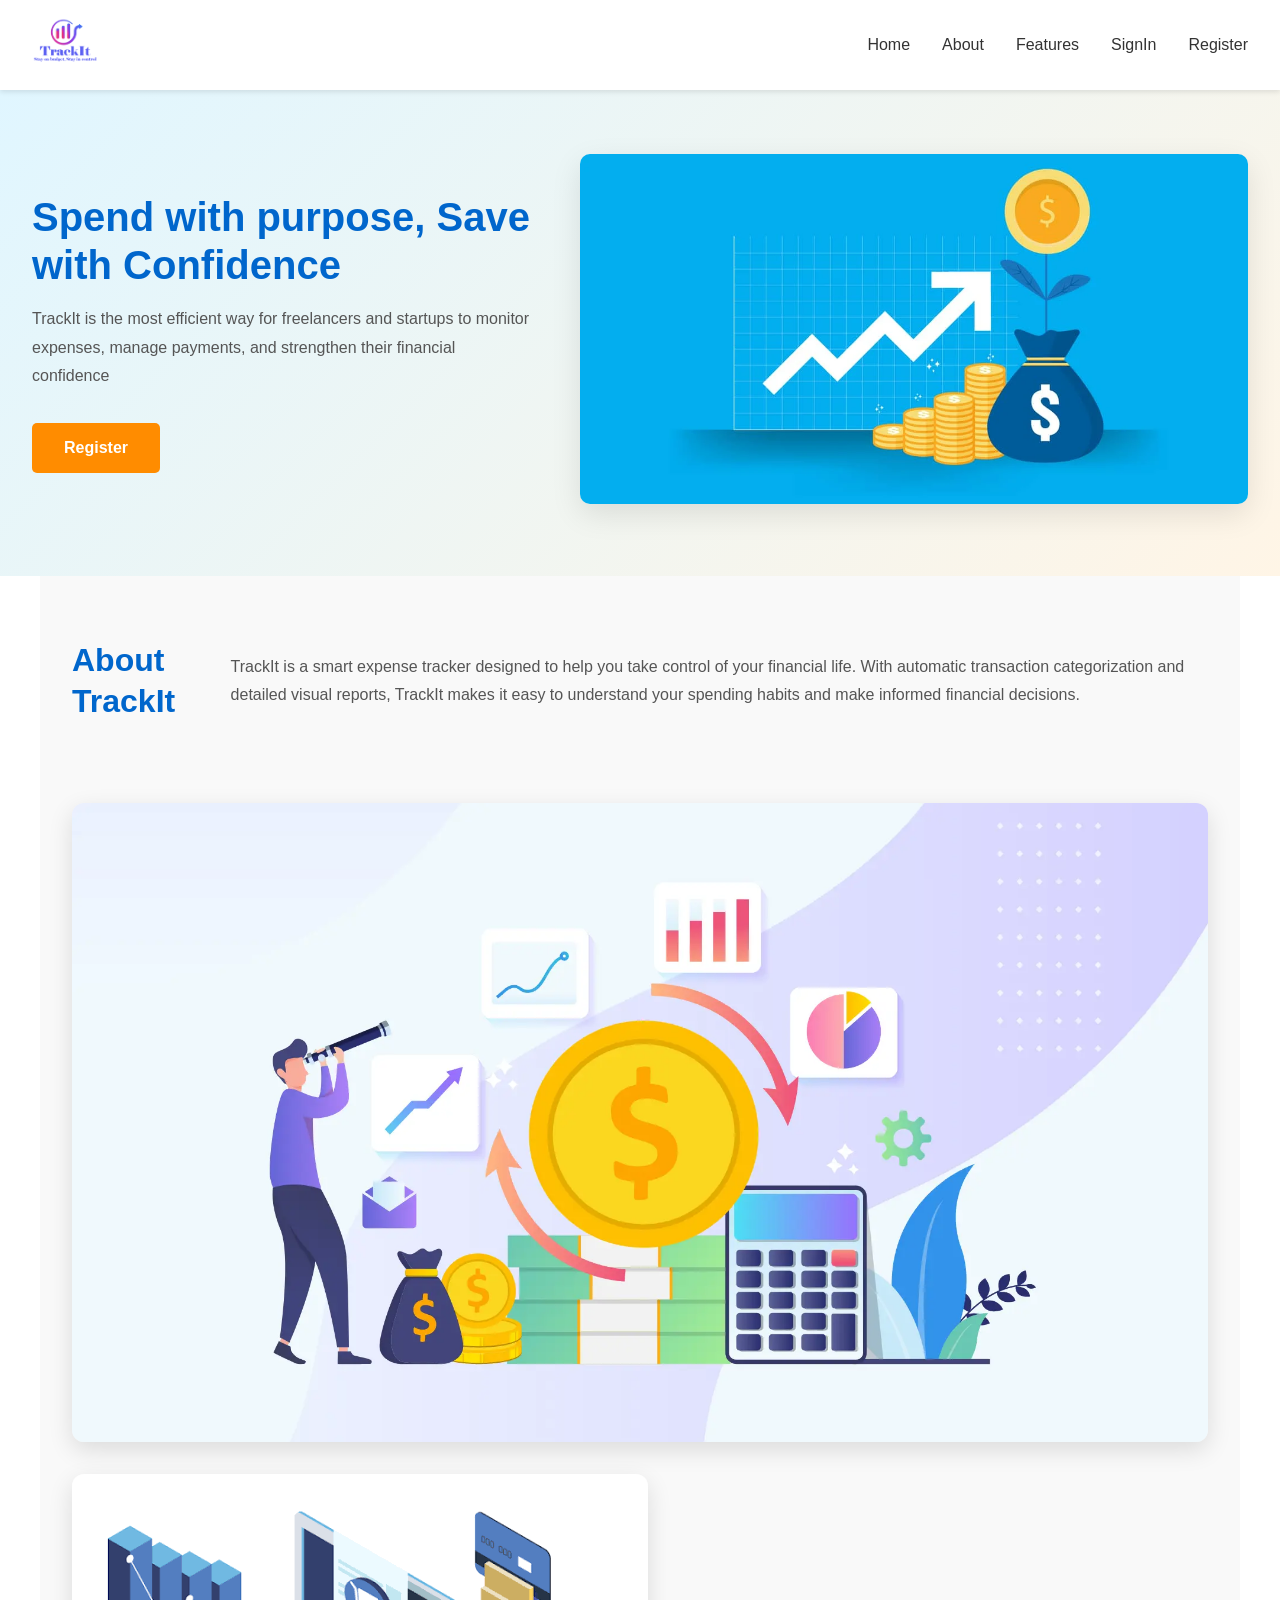
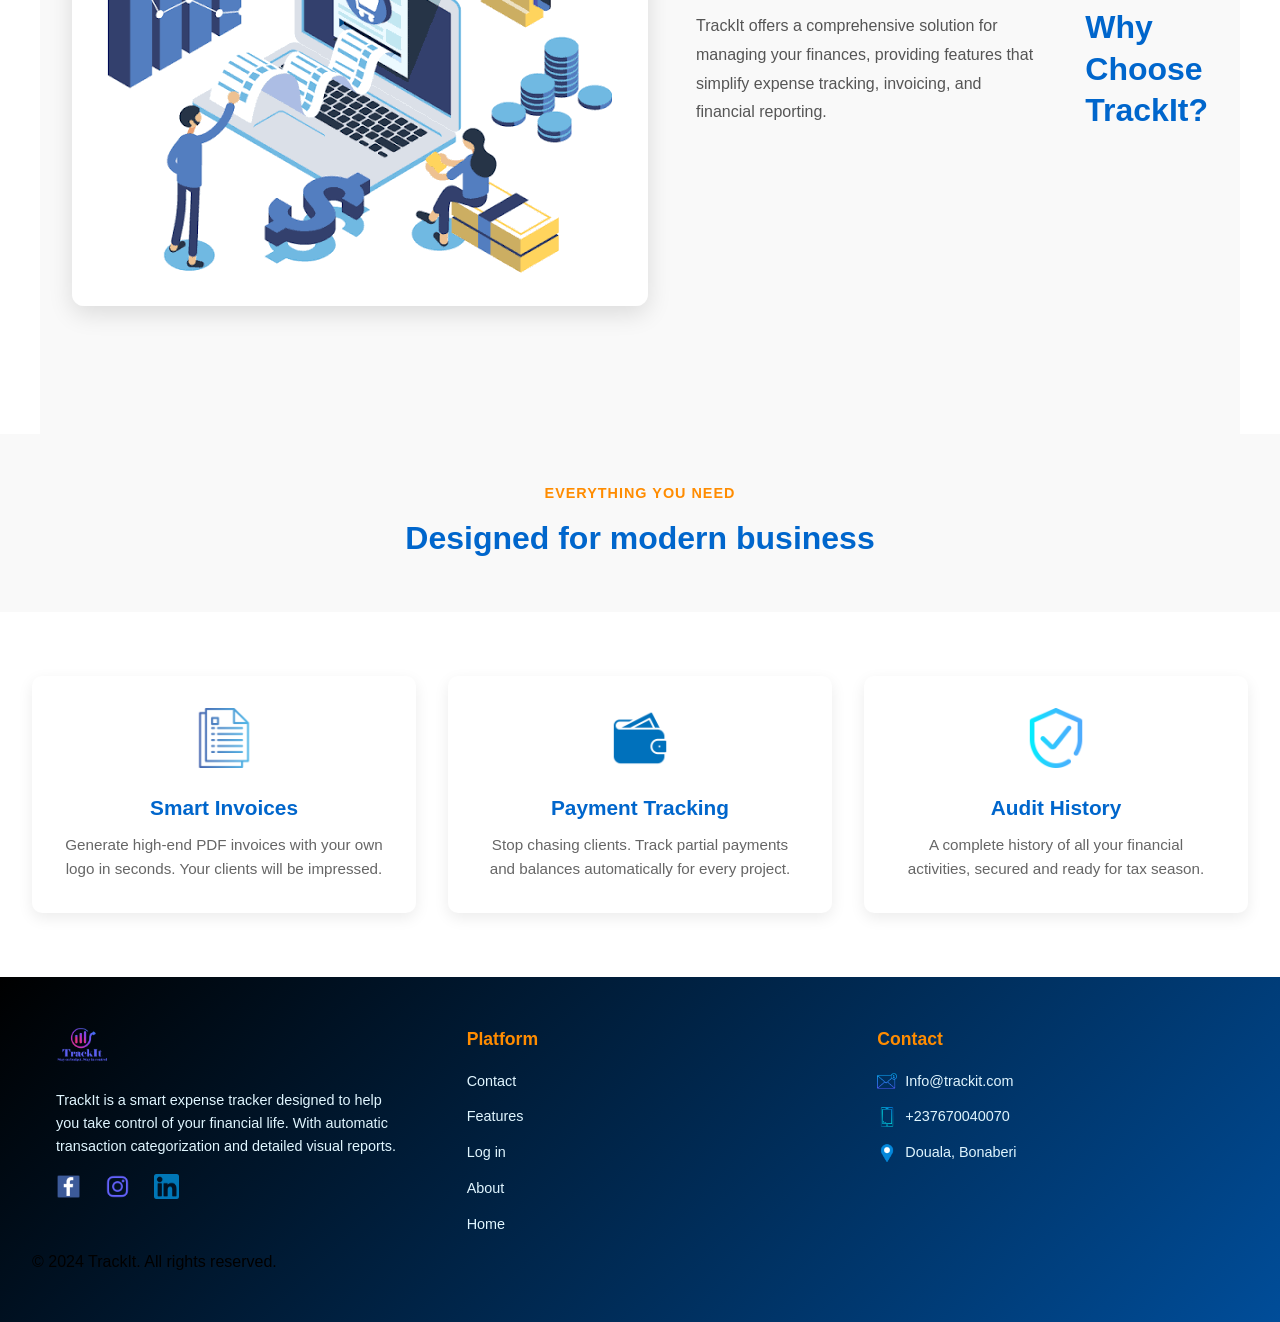
<file: index.html>
<!DOCTYPE html>
<html lang="en">
<head>
    <meta charset="UTF-8">
    <meta name="viewport" content="width=device-width, initial-scale=1.0">
    <link rel="stylesheet" href="styles.css">
    <link rel="icon" type="image/png" href="TrackIt Logo copy.png">
    <title>TrackIt</title>
</head>
<body>
    <header id="main-header">
        <!-- Logo Section -->
        <div class="logo">
            <img src="TrackIt Logo copy.png" alt="TrackIt Logo">
        </div>

        <!-- Navigation Menu -->
        <nav id="nav-menu">
            <a href="#home">Home</a>
            <a href="#about">About</a>
            <a href="#features">Features</a>
            <a href="SignIn.php">SignIn</a>
            <a href="SignUp.php">Register</a>
        </nav>
    </header>

    <section id="hero">
        <div class="hero-content">
            <h1>Spend with purpose, Save with Confidence</h1>
            <p>TrackIt is the most efficient way for freelancers and startups to monitor expenses, manage payments, and strengthen their financial confidence</p>
            <a href="SignUp.php" class="cta-button">Register</a>
        </div>
        <div class="display-image">
            <img src="images/Revenue image.webp" alt="Dashboard Image">
        </div>
    </section>

    <section id="about">
        <div class="about-content">
            <h2>About TrackIt</h2>
            <p>TrackIt is a smart expense tracker designed to help you take control of your financial life. With automatic transaction categorization and detailed visual reports, TrackIt makes it easy to understand your spending habits and make informed financial decisions.</p>
        </div>
        <div class="about-image">
            <img src="images/expense tracking.webp" alt="Expense Tracking Image">
        </div>
        <div class="about-content">
            <h2>Why Choose TrackIt?</h2>
            <p>TrackIt offers a comprehensive solution for managing your finances, providing features that simplify expense tracking, invoicing, and financial reporting.</p>
            <img src="images/financial management.png" alt="Financial Management Image">
        </div>
    </section>

    <section class="between">
        <p>EVERYTHING YOU NEED</p>
        <h1>Designed for modern business</h1>
    </section>

    <section id="features">
        <div class="feature">
            <img src="icons/Spreadsheet icon.png" alt="Smart Invoices">
            <h2>Smart Invoices</h2>
            <p>Generate high-end PDF invoices with your own logo in seconds. Your clients will be impressed.</p>
        </div>
        <div class="feature">
            <img src="icons/Wallet icon.png" alt="Payment Tracking">
            <h2>Payment Tracking</h2>
            <p>Stop chasing clients. Track partial payments and balances automatically for every project.</p>
        </div>
        <div class="feature">
            <img src="icons/Security icon.png" alt="Audit History">
            <h2>Audit History</h2>
            <p>A complete history of all your financial activities, secured and ready for tax season.</p>
        </div>
    </section>

    <footer id="contact">
        <div class="footer-content">
            <div class="footer-section about">
                <img src="TrackIt Logo copy.png" alt="TrackIt Logo">
                <p>TrackIt is a smart expense tracker designed to help you take control of your financial life. With automatic transaction categorization and detailed visual reports.</p>
                <div class="social-icons">
                <a href="#facebook"><img src="icons/facebook.png" alt="Facebook"></a>
                <a href="#instagram"><img src="icons/Instagram icon.webp" alt="Instagram"></a>
                <a href="#linkedin"><img src="icons/Linkedin icon.png" alt="LinkedIn"></a>
               </div>
              </div>
            <div class="footer-section platform">
                <h2>Platform</h2>
                <ul>
                    <li><a href="#contact">Contact</a></li>
                    <li><a href="#features">Features</a></li>
                    <li><a href="#login">Log in</a></li>
                    <li><a href="#about">About</a></li>
                    <li><a href="#home">Home</a></li>
                </ul>
            </div>
            <div class="footer-section contact">
                <h2>Contact</h2>
                <a href="mailto:info@trackit.com"><img src="icons/Email icon.png" alt="Email"> Info@trackit.com</a>
                <a href="tel:+237670040070"><img src="icons/Phone icon.png" alt="Phone"> +237670040070</a>
                <a href="#location"><img src="icons/Location icon.png" alt="Location"> Douala, Bonaberi</a>
            </div>
        </div>
        <div>
            <p>&copy; 2024 TrackIt. All rights reserved.</p>
        </div>
    </footer>
</body>
</html>
</file>
<file: styles.css>
* {
  margin: 0;
  padding: 0;
  box-sizing: border-box;
}

body {
  font-family: 'Segoe UI', Tahoma, Geneva, Verdana, sans-serif;
  line-height: 1.6;
  color: #333;
}

/* Header & Navigation */
#main-header {
  display: flex;
  justify-content: space-between;
  align-items: center;
  padding: 1rem 2rem;
  background-color: #fff;
  box-shadow: 0 2px 5px rgba(0, 0, 0, 0.1);
  position: sticky;
  top: 0;
  z-index: 100;
}

.logo img {
  height: 50px;
  width: auto;
}

#nav-menu {
  display: flex;
  gap: 2rem;
  list-style: none;
}

#nav-menu a {
  text-decoration: none;
  color: #333;
  font-weight: 500;
  transition: color 0.3s ease;
}

#nav-menu a:hover {
  color: #FF8C00;
}

/* Hero Section */
#hero {
  display: flex;
  align-items: center;
  justify-content: space-between;
  padding: 4rem 2rem;
  background: linear-gradient(135deg, #E0F6FF 0%, #FFF5E6 100%);
  gap: 3rem;
}

.hero-content {
  flex: 1;
  max-width: 500px;
}

.hero-content h1 {
  font-size: 2.5rem;
  color: #0066CC;
  margin-bottom: 1rem;
  line-height: 1.2;
}

.hero-content p {
  font-size: 1rem;
  color: #555;
  margin-bottom: 2rem;
  line-height: 1.8;
}

.cta-button {
  display: inline-block;
  padding: 0.75rem 2rem;
  background-color: #FF8C00;
  color: white;
  text-decoration: none;
  border-radius: 5px;
  font-weight: 600;
  transition: background-color 0.3s ease;
}

.cta-button:hover {
  background-color: #E67E00;
}

.display-image {
  flex: 1;
}

.display-image img {
  width: 100%;
  height: auto;
  border-radius: 10px;
  box-shadow: 0 10px 30px rgba(0, 0, 0, 0.1);
}

/* Between Section */
.between {
  text-align: center;
  padding: 3rem 2rem;
  background-color: #f9f9f9;
}

.between p {
  color: #FF8C00;
  font-weight: 600;
  font-size: 0.9rem;
  letter-spacing: 1px;
  margin-bottom: 0.5rem;
}

.between h1 {
  color: #0066CC;
  font-size: 2rem;
}

/* About Section */
#about {
  padding: 4rem 2rem;
  background-color: #f9f9f9;
  max-width: 1200px;
  margin: 0 auto;
}

.about-content {
  display: flex;
  align-items: center;
  gap: 3rem;
  margin-bottom: 4rem;
}

.about-content:nth-child(3) {
  flex-direction: row-reverse;
}

.about-content h2 {
  color: #0066CC;
  font-size: 2rem;
  margin-bottom: 1rem;
  line-height: 1.3;
  align-content: center;
}

.about-content p {
  color: #555;
  font-size: 1rem;
  line-height: 1.8;
  margin-bottom: 1rem;
}

.about-image {
  flex: 1;
  min-width: 0;
}

.about-image img {
  width: 100%;
  height: auto;
  border-radius: 12px;
  box-shadow: 0 8px 25px rgba(0, 0, 0, 0.12);
  transition: transform 0.3s ease, box-shadow 0.3s ease;
}

.about-image img:hover {
  transform: translateY(-5px);
  box-shadow: 0 12px 35px rgba(0, 0, 0, 0.18);
}

.about-content > div:last-child {
  flex: 1;
}

.about-content img {
  width: 100%;
  height: auto;
  border-radius: 12px;
  box-shadow: 0 8px 25px rgba(0, 0, 0, 0.12);
  margin-top: 1.5rem;
  transition: transform 0.3s ease, box-shadow 0.3s ease;
}

.about-content img:hover {
  transform: translateY(-5px);
  box-shadow: 0 12px 35px rgba(0, 0, 0, 0.18);
}

/* Features Section */
#features {
  display: grid;
  grid-template-columns: repeat(auto-fit, minmax(300px, 1fr));
  gap: 2rem;
  padding: 4rem 2rem;
  background-color: #fff;
}

.feature {
  background: white;
  padding: 2rem;
  border-radius: 10px;
  text-align: center;
  box-shadow: 0 5px 15px rgba(0, 0, 0, 0.08);
  transition: transform 0.3s ease, box-shadow 0.3s ease;
}

.feature:hover {
  transform: translateY(-10px);
  box-shadow: 0 15px 30px rgba(0, 0, 0, 0.15);
}

.feature img {
  height: 60px;
  margin-bottom: 1rem;
}

.feature h2 {
  color: #0066CC;
  margin-bottom: 0.5rem;
  font-size: 1.3rem;
}

.feature p {
  color: #666;
  font-size: 0.95rem;
}

/* Footer */
footer {
  background: linear-gradient(135deg, #000 0%, #004D99 100%);
  color: black;
  padding: 3rem 2rem;
}

.footer-content {
  display: grid;
  grid-template-columns: repeat(auto-fit, minmax(250px, 1fr));
  gap: 2rem;
  max-width: 1200px;
  margin: 0 auto;
}

.footer-section {
  padding: 0 1rem;
}

.footer-section.about img {
  height: 40px;
  margin-bottom: 1rem;
}

.footer-section.about p {
  font-size: 0.9rem;
  margin-bottom: 1rem;
  line-height: 1.6;
  color: #E0F6FF;
}
.social-icons {
  display: flex;
  gap: 1rem;
}

.footer-section.about a img {
  height: 25px;
  margin-right: 0.5rem;
  transition: transform 0.3s ease;
}

.footer-section.about a img:hover {
  transform: scale(1.2);
}

.footer-section h2 {
  color: #FF8C00;
  margin-bottom: 1rem;
  font-size: 1.1rem;
}

.footer-section ul {
  list-style: none;
}

.footer-section ul li {
  margin-bottom: 0.5rem;
}

.footer-section a {
  color: #E0F6FF;
  text-decoration: none;
  font-size: 0.9rem;
  display: flex;
  align-items: center;
  gap: 0.5rem;
  margin-bottom: 0.8rem;
  transition: color 0.3s ease;
}

.footer-section a:hover {
  color: #FF8C00;
}

.footer-section a img {
  height: 20px;
}

@media (max-width: 768px) {
  #hero {
    flex-direction: column;
    padding: 2rem 1rem;
  }

  .hero-content h1 {
    font-size: 1.8rem;
  }

  #nav-menu {
    gap: 1rem;
    font-size: 0.9rem;
  }

  #features {
    grid-template-columns: 1fr;
    padding: 2rem 1rem;
  }

  .between h1 {
    font-size: 1.5rem;
  }

  #about {
    padding: 2rem 1rem;
  }

  .about-content {
    flex-direction: column !important;
    gap: 1.5rem;
    margin-bottom: 2rem;
  }

  .about-content h2 {
    font-size: 1.5rem;
  }

  .about-content p {
    font-size: 0.95rem;
  }
}
</file>
